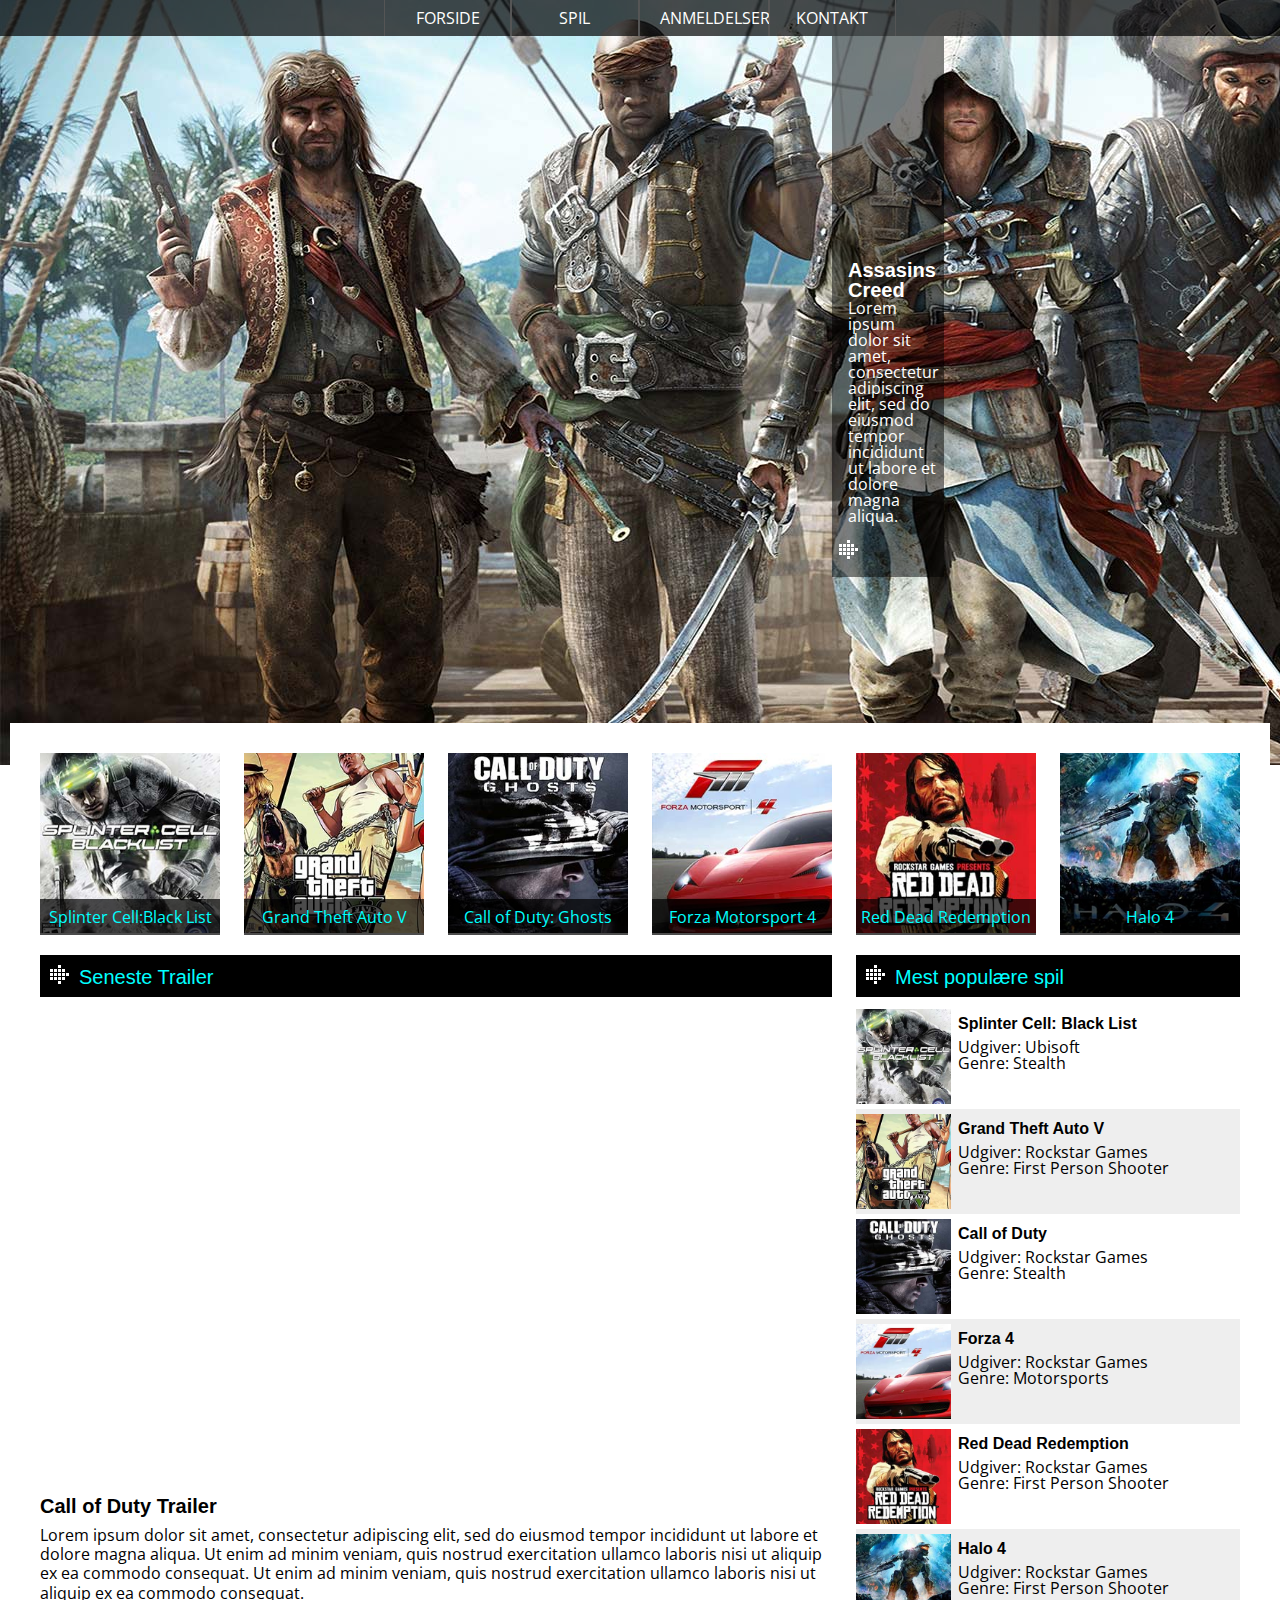
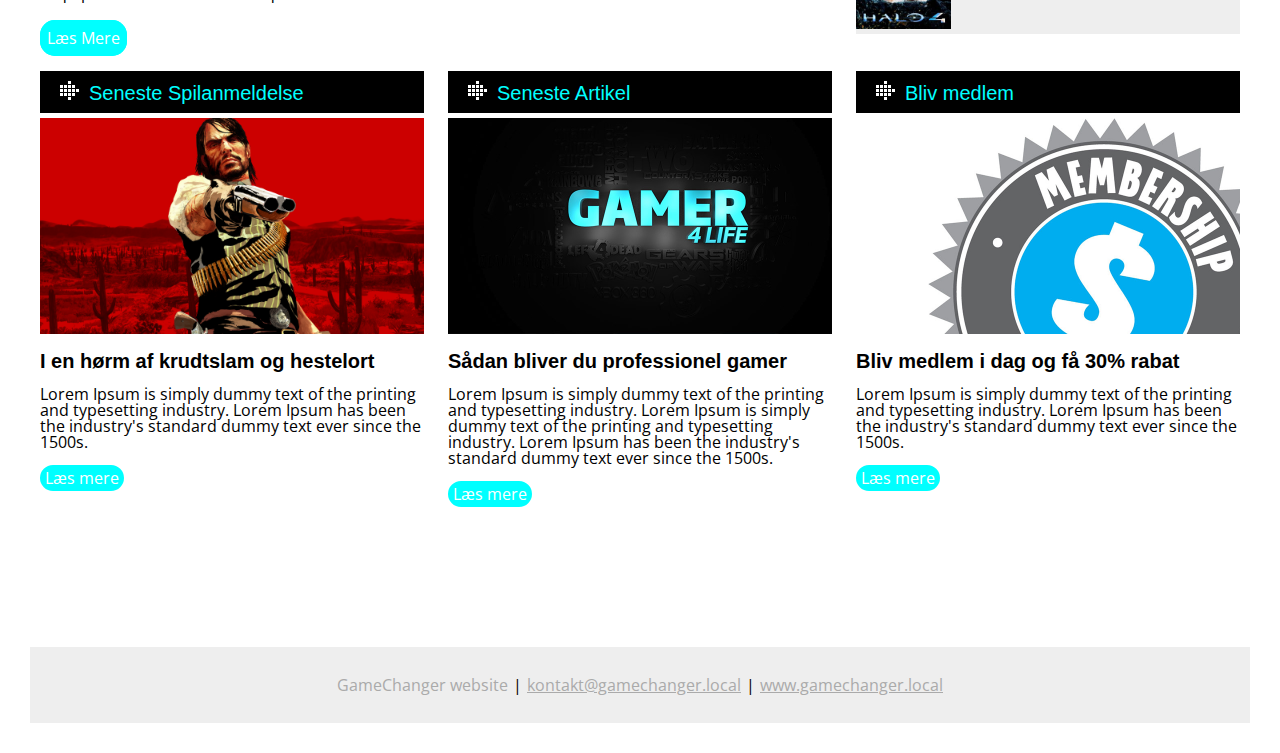
<file: index.html>
<!doctype html>
<html>
    <head>
        <title>Gamechanger Website</title>
        <link rel=stylesheet href="style/reset.css">
        <link rel=stylesheet href="style/core.css">
        <script type="text/javascript" src="power/main.js"></script>
    </head>
    <body id="nobody">
        <div class="wrapper">
            
        <nav class="global">
            <div><!-- navigation section -->
                <ul>
                <li><a href="#">Forside</a></li>
                <li><a href="spil.html">Spil</a></li>
                <li><a href="ratings.html">Anmeldelser</a></li>
                <li><a href="kontakt.html">Kontakt</a></li>
                </ul>
            </div><!-- hero text and section -->
            <div class="herotext">
                <li>
                    <h2>Assasins Creed</h2>
                    <p>Lorem ipsum dolor sit amet, consectetur adipiscing elit, sed do eiusmod tempor incididunt ut labore et dolore magna aliqua.</p>
                    <img>
                </li>
            </div>
        </nav>
            
        <header class="global">
            <div class="hero">
                <img src="img/slide/banner_assasins_creed_2.jpg">
            </div>
        </header>
        
        
        <main class="global">
            <div class="innerwrapper">
                <div class="thumbnails">
                <li><img src="img/thumbs/splintercell.jpg" alt="picture is broke">      <div class="thumbtext"><p>Splinter Cell:Black List</p></div>  </li>
                    <li><img src="img/thumbs/gtav.jpg" alt="picture is broke">          <div class="thumbtext"><p>Grand Theft Auto V</p></div>  </li>
                    <li><img src="img/thumbs/codghost.jpg" alt="picture is broke">      <div class="thumbtext"><p>Call of Duty: Ghosts</p></div>  </li>
                    <li><img src="img/thumbs/forza.jpg" alt="picture is broke">         <div class="thumbtext"><p>Forza Motorsport 4</p></div>  </li>
                    <li><img src="img/thumbs/reddead.jpg" alt="picture is broke">       <div class="thumbtext"><p>Red Dead Redemption</p></div>  </li>
                    <li><img src="img/thumbs/halo.jpg" alt="picture is broke">          <div class="thumbtext"><p>Halo 4</p></div> </li>
                </div>
                <div class="container">
                <div class="cod-trailer">
                <li>
                <h2>Seneste Trailer</h2>
                <iframe src="https://www.youtube.com/embed/MNxh7umVOZ0" frameborder="0" allowfullscreen></iframe>
                <h3>Call of Duty Trailer</h3>
                <p>Lorem ipsum dolor sit amet, consectetur adipiscing elit, sed do eiusmod tempor incididunt ut labore et dolore magna aliqua. Ut enim ad minim veniam, quis nostrud exercitation ullamco laboris nisi ut aliquip ex ea commodo consequat. Ut enim ad minim veniam, quis nostrud exercitation ullamco laboris nisi ut aliquip ex ea commodo consequat.
                    </p>
                    <a href="#">Læs Mere</a>
                </li>
                </div>
                <div class="popular">
                <h2>Mest populære spil</h2>
                    <ul>
                        <li>
                            <img src="img/thumbs/splintercell.jpg">
                            <div>
                            <h3>Splinter Cell: Black List</h3>
                            <p>Udgiver: Ubisoft</p>
                            <p>Genre: Stealth</p>
                            </div>
                        </li>  
                        <li>
                            <img src="img/thumbs/gtav.jpg">
                            <div>
                            <h3>Grand Theft Auto V</h3>
                            <p>Udgiver: Rockstar Games</p>
                            <p>Genre: First Person Shooter</p><!-- GTA har og vil altid være en third person shooter....-->
                            </div>
                        </li> 
                        <li>
                            <img src="img/thumbs/codghost.jpg">
                            <div>
                            <h3>Call of Duty</h3>
                            <p>Udgiver: Rockstar Games</p><!-- Det passer vist ikke helt? Activision / Square Enix?-->
                            <p>Genre: Stealth</p>
                            </div>
                        </li>  
                        <li>
                            <img src="img/thumbs/forza.jpg">
                            <div>
                            <h3>Forza 4</h3>
                            <p>Udgiver: Rockstar Games</p>
                            <p>Genre: Motorsports</p>
                            </div>
                        </li> 
                            <li>
                            <img src="img/thumbs/reddead.jpg">
                                <div>
                            <h3>Red Dead Redemption</h3>
                            <p>Udgiver: Rockstar Games</p>
                            <p>Genre: First Person Shooter</p><!-- Se linje 55 -->
                                </div>
                        </li>  
                        <li>
                            <img src="img/thumbs/halo.jpg">
                            <div>
                            <h3>Halo 4</h3>
                            <p>Udgiver: Rockstar Games</p>
                            <p>Genre: First Person Shooter</p>
                            </div>
                        </li>
                    </ul>
                </div>
                </div><!-- /.container-->
                <div class="articules">
                    <li>
                    <h2>Seneste Spilanmeldelse</h2>
                    <img src="img/ratings/red_dead_redemption.jpg.png">
                    <h3>I en hørm af krudtslam og hestelort</h3>
                    <p>Lorem Ipsum is simply dummy text of the printing and typesetting industry. Lorem Ipsum has been the industry's standard dummy text ever since the 1500s.</p>
                    <a href="#">Læs mere</a>
                    </li>
                    
                    <li>
                    <h2>Seneste Artikel</h2>
                    <img src="img/frontpage/article_gamer.jpg">
                    <h3>Sådan bliver du professionel gamer</h3>
                    <p>Lorem Ipsum is simply dummy text of the printing and typesetting industry. Lorem Ipsum is simply dummy text of the printing and typesetting industry. Lorem Ipsum has been the industry's standard dummy text ever since the 1500s.</p>
                    <a href="#">Læs mere</a>
                    </li>
                        
                    <li>
                    <h2>Bliv medlem</h2>
                    <img src="img/frontpage/article_membership.png">
                    <h3>Bliv medlem i dag og få 30% rabat</h3>
                    <p>Lorem Ipsum is simply dummy text of the printing and typesetting industry. Lorem Ipsum has been the industry's standard dummy text ever since the 1500s.</p>
                    <a href="#">Læs mere</a>
                    </li>
                </div>
                    
            </div><!-- /.innerwrapper-->
        </main>
        
        <footer class="global">
            <div class="innerwrapper">
                <div>
                <li><a>GameChanger website</a></li><li class="spacer">|</li><li><a href="#">kontakt@gamechanger.local</a></li>
                    <li class="spacer">|</li><li><a href="#">www.gamechanger.local</a></li>
                </div>
            </div>
        </footer>
            
        </div>
    </body>
</html>
</file>
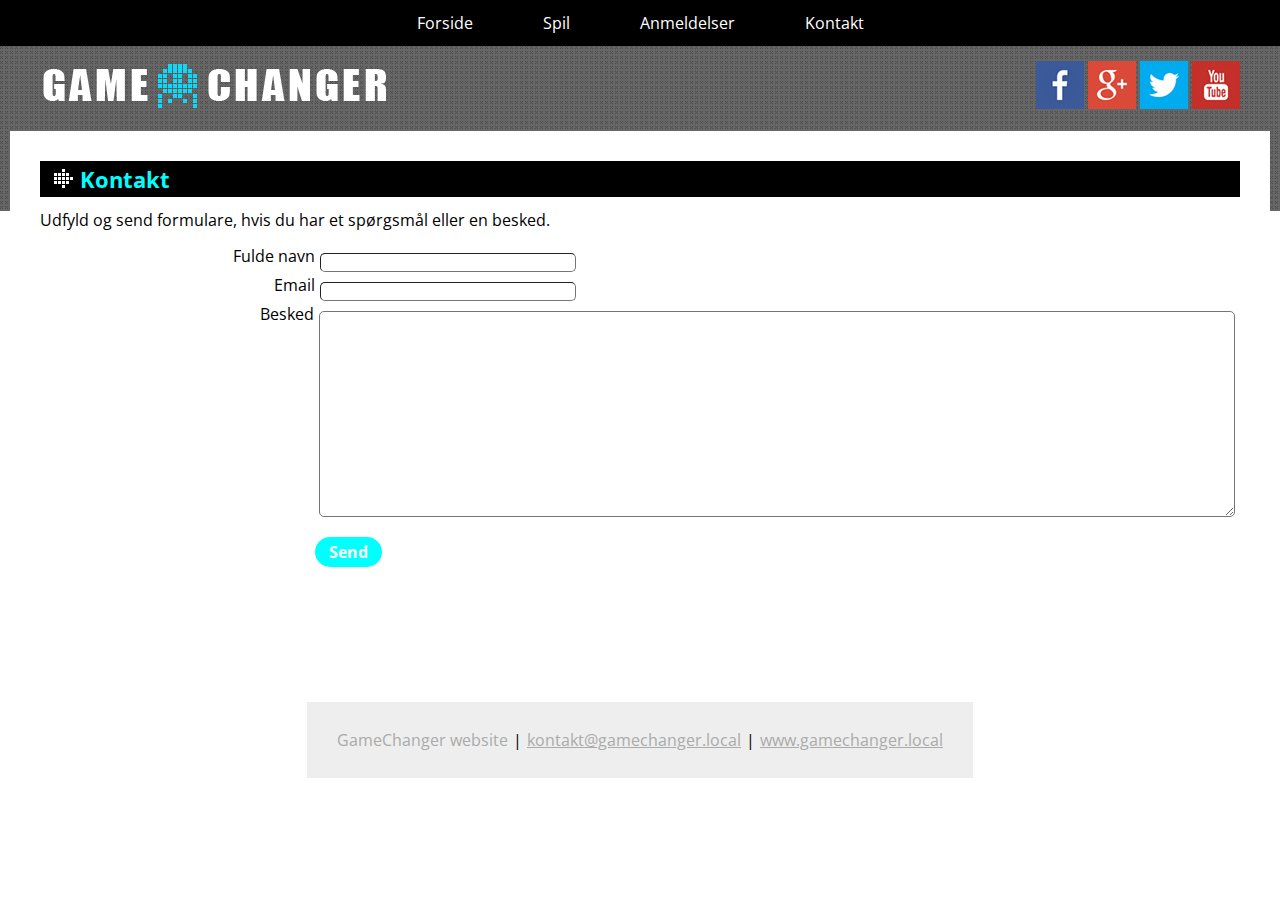
<file: kontakt.html>
<!doctype html>
<html>
    <head>
        <title>Kontakt</title>
        <link rel=stylesheet href="style/reset.css">
        <link rel=stylesheet href="style/kontakt.css">
        <script type="text/javascript" src="power/main.js"></script>
    </head>
    <body id="nobody">
            
             <nav class="global">
            <div class="navigation">
              <li><a href="index.html">Forside</a></li>
              <li><a href="spil.html">Spil</a></li>
              <li><a href="ratings.html">Anmeldelser</a></li>
              <li><a href="#">Kontakt</a></li>
            </div>
            
        </nav>
            
        <header class="global">
            <div class="wrapper">
                <div class="innerwrapper">
                    <div class="logo">
                        <img src="img/logo/logo.png">
                    </div>
                    <div class="social">
                        <img src="img/social/icon_facebook.png">
                        <img src="img/social/icon_gplus.png"><!-- Flagged for deletion: unnecessary content -->
                        <img src="img/social/icon_twitter.png">
                        <img src="img/social/icon_youtube.png">
                    </div>
                </div>
            </div>
        </header>
        
        <div class="wrapper">
        
        <main class="global">
            <div class="innerwrapper">
                <h2>Kontakt</h2>
                <p>Udfyld og send formulare, hvis du har et spørgsmål eller en besked.</p>
                <div class="formulars">
                    <div>
                        <p>Fulde navn</p><input>
                    </div>
                    <div>
                        <p>Email</p><input>
                    </div>    
                    <div>
                        <p>Besked</p><textarea rows="8" cols="100"></textarea>
                    </div>
                    <div>
                        <a onclick="submit();">Send</a>
                    </div>
                </div>
            </div>
        </main>
        
       <footer class="global">
            <div class="innerwrapper">
                <div>
                <li><a>GameChanger website</a></li><li class="spacer">|</li><li><a href="#">kontakt@gamechanger.local</a></li>
                    <li class="spacer">|</li><li><a href="#">www.gamechanger.local</a></li>
                </div>
            </div>
        </footer>
            
        </div>
    </body>
</html>
</file>
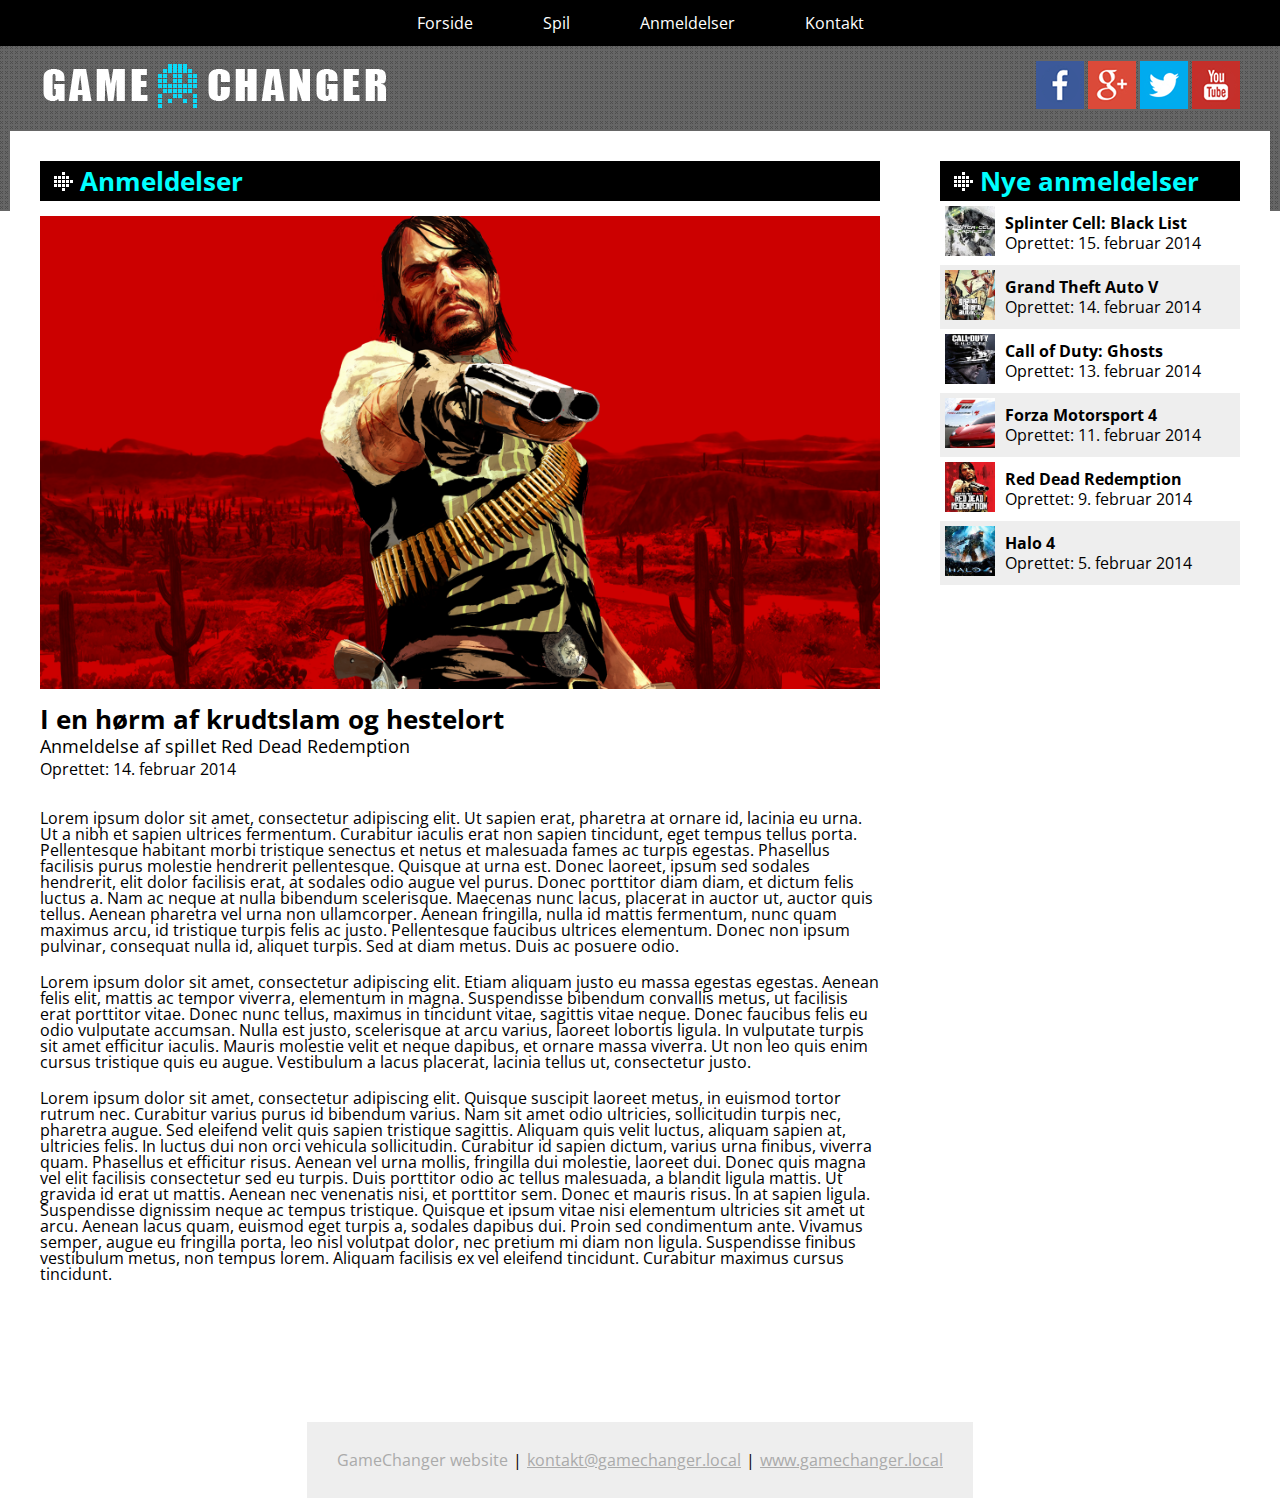
<file: ratings.html>
<!doctype html>
<html>
    <head>
        <title>Anmeldelser</title>
        <link rel=stylesheet href="style/reset.css">
        <link rel=stylesheet href="style/ratings.css">
        <script type="text/javascript" src="power/main.js"></script>
    </head>
    <body id="nobody">
            
          <nav class="global">
            <div class="navigation">
              <li><a href="index.html">Forside</a></li>
              <li><a href="spil.html">Spil</a></li>
              <li><a href="#">Anmeldelser</a></li>
              <li><a href="kontakt.html">Kontakt</a></li>
            </div>
            
        </nav>
            
        <header class="global">
            <div class="wrapper">
                <div class="innerwrapper">
                    <div class="logo">
                        <img src="img/logo/logo.png">
                    </div>
                    <div class="social">
                        <img src="img/social/icon_facebook.png">
                        <img src="img/social/icon_gplus.png"><!-- Flagged for deletion: unnecessary content -->
                        <img src="img/social/icon_twitter.png">
                        <img src="img/social/icon_youtube.png">
                    </div>
                </div>
            </div>
        </header>
        
        <div class="wrapper">
        <main class="global">
            <div class="innerwrapper">
            <div class="content">
                <div class="rating">
                <h2>Anmeldelser</h2>
                <img src="img/ratings/red_dead_redemption.jpg.png">
                <h3>I en hørm af krudtslam og hestelort</h3>
                <p>Anmeldelse af spillet Red Dead Redemption</p>
                <p>Oprettet: <time>14. februar 2014</time></p>
                <div class="breadtext">
                
                    <p>Lorem ipsum dolor sit amet, consectetur adipiscing elit. Ut sapien erat, pharetra at ornare id, lacinia eu urna. Ut a nibh et sapien ultrices fermentum. Curabitur iaculis erat non sapien tincidunt, eget tempus tellus porta. Pellentesque habitant morbi tristique senectus et netus et malesuada fames ac turpis egestas. Phasellus facilisis purus molestie hendrerit pellentesque. Quisque at urna est. Donec laoreet, ipsum sed sodales hendrerit, elit dolor facilisis erat, at sodales odio augue vel purus. Donec porttitor diam diam, et dictum felis luctus a. Nam ac neque at nulla bibendum scelerisque. Maecenas nunc lacus, placerat in auctor ut, auctor quis tellus. Aenean pharetra vel urna non ullamcorper. Aenean fringilla, nulla id mattis fermentum, nunc quam maximus arcu, id tristique turpis felis ac justo. Pellentesque faucibus ultrices elementum. Donec non ipsum pulvinar, consequat nulla id, aliquet turpis. Sed at diam metus. Duis ac posuere odio.</p>
                    
                    <p>Lorem ipsum dolor sit amet, consectetur adipiscing elit. Etiam aliquam justo eu massa egestas egestas. Aenean felis elit, mattis ac tempor viverra, elementum in magna. Suspendisse bibendum convallis metus, ut facilisis erat porttitor vitae. Donec nunc tellus, maximus in tincidunt vitae, sagittis vitae neque. Donec faucibus felis eu odio vulputate accumsan. Nulla est justo, scelerisque at arcu varius, laoreet lobortis ligula. In vulputate turpis sit amet efficitur iaculis. Mauris molestie velit et neque dapibus, et ornare massa viverra. Ut non leo quis enim cursus tristique quis eu augue. Vestibulum a lacus placerat, lacinia tellus ut, consectetur justo.</p>
                    
                    <p>Lorem ipsum dolor sit amet, consectetur adipiscing elit. Quisque suscipit laoreet metus, in euismod tortor rutrum nec. Curabitur varius purus id bibendum varius. Nam sit amet odio ultricies, sollicitudin turpis nec, pharetra augue. Sed eleifend velit quis sapien tristique sagittis. Aliquam quis velit luctus, aliquam sapien at, ultricies felis. In luctus dui non orci vehicula sollicitudin. Curabitur id sapien dictum, varius urna finibus, viverra quam. Phasellus et efficitur risus. Aenean vel urna mollis, fringilla dui molestie, laoreet dui. Donec quis magna vel elit facilisis consectetur sed eu turpis. Duis porttitor odio ac tellus malesuada, a blandit ligula mattis. Ut gravida id erat ut mattis. Aenean nec venenatis nisi, et porttitor sem. Donec et mauris risus. In at sapien ligula. Suspendisse dignissim neque ac tempus tristique. Quisque et ipsum vitae nisi elementum ultricies sit amet ut arcu. Aenean lacus quam, euismod eget turpis a, sodales dapibus dui. Proin sed condimentum ante. Vivamus semper, augue eu fringilla porta, leo nisl volutpat dolor, nec pretium mi diam non ligula. Suspendisse finibus vestibulum metus, non tempus lorem. Aliquam facilisis ex vel eleifend tincidunt. Curabitur maximus cursus tincidunt.</p>
                
                    </div>
                </div>
                <div class="recent">
                <h2>Nye anmeldelser</h2>
                    <li>
                    <img src="img/thumbs/splintercell.jpg"><div class="rectext">
                        <h3>Splinter Cell: Black List</h3>
                        <p>Oprettet: <time>15. februar 2014</time></p>
                        </div>
                    </li>
                      <li>
                    <img src="img/thumbs/gtav.jpg"><div class="rectext">
                        <h3>Grand Theft Auto V</h3>
                        <p>Oprettet: <time>14. februar 2014</time></p>
                          </div>
                    </li>
                      <li>
                    <img src="img/thumbs/codghost.jpg"><div class="rectext">
                        <h3>Call of Duty: Ghosts</h3>
                        <p>Oprettet: <time>13. februar 2014</time></p>
                          </div>
                    </li>
                      <li>
                    <img src="img/thumbs/forza.jpg"><div class="rectext">
                        <h3>Forza Motorsport 4</h3>
                        <p>Oprettet: <time>11. februar 2014</time></p>
                          </div>
                    </li>
                      <li>
                    <img src="img/thumbs/reddead.jpg"><div class="rectext">
                        <h3>Red Dead Redemption</h3>
                        <p>Oprettet: <time>9. februar 2014</time></p>
                          </div>
                    </li>
                      <li>
                    <img src="img/thumbs/halo.jpg"><div class="rectext">
                        <h3>Halo 4</h3>
                        <p>Oprettet: <time>5. februar 2014</time></p>
                          </div>
                    </li>
                </div>
            </div>
            </div>
        </main>
        
     <footer class="global">
            <div class="innerwrapper">
                <div>
                <li><a>GameChanger website</a></li><li class="spacer">|</li><li><a href="#">kontakt@gamechanger.local</a></li>
                    <li class="spacer">|</li><li><a href="#">www.gamechanger.local</a></li>
                </div>
            </div>
        </footer>
            
        </div>
    </body>
</html>
</file>
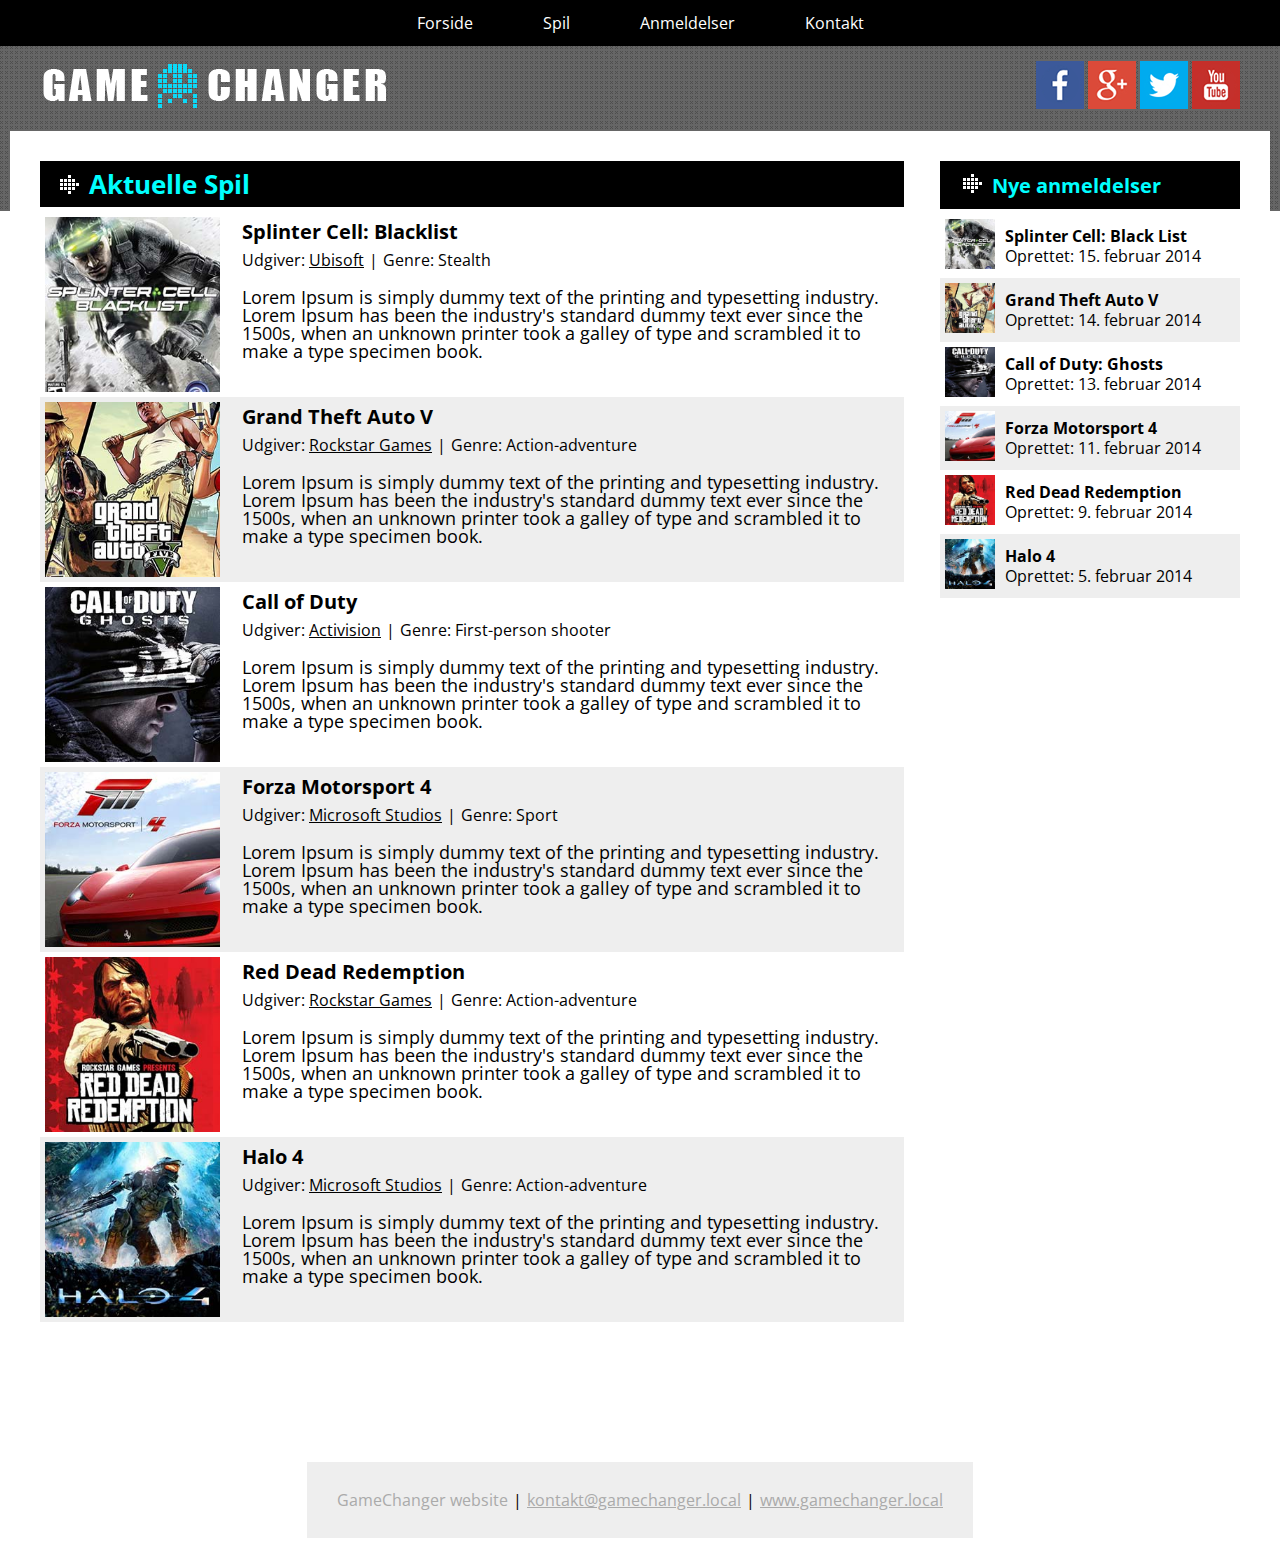
<file: spil.html>
<!doctype html>
<html>
    <head>
        <title>Spil</title>
        <link rel=stylesheet href="style/reset.css">
        <link rel=stylesheet href="style/spil.css">
        <script type="text/javascript" src="power/main.js"></script>
    </head>
    <body id="nobody">
        <nav class="global">
            <div class="navigation">
              <li><a href="index.html">Forside</a></li>
              <li><a href="#">Spil</a></li>
              <li><a href="ratings.html">Anmeldelser</a></li>
              <li><a href="kontakt.html">Kontakt</a></li>
            </div>
            
        </nav>
            
        <header class="global">
            <div class="wrapper">
                <div class="innerwrapper">
                    <div class="logo">
                        <img src="img/logo/logo.png">
                    </div>
                    <div class="social">
                        <img src="img/social/icon_facebook.png">
                        <img src="img/social/icon_gplus.png"><!-- Flagged for deletion: unnecessary content -->
                        <img src="img/social/icon_twitter.png">
                        <img src="img/social/icon_youtube.png">
                    </div>
                </div>
            </div>
        </header>
        
        
        <div class="wrapper">
            <div class="innerwrapper">
        <main class="global">
            <div class="gamecontent">
                <div class="actual">
                <h2>Aktuelle Spil</h2>
                    <li>
                    <img src="img/thumbs/splintercell.jpg">
                        <div class="subtext">
                        <h3>Splinter Cell: Blacklist</h3>
                                <div><h4>Udgiver: <a href="#">Ubisoft</a></h4><span>|</span><h4>Genre: Stealth</h4></div>
                        <p>Lorem Ipsum is simply dummy text of the printing and typesetting industry. Lorem Ipsum has been the industry's standard dummy text ever since the 1500s, when an unknown printer took a galley of type and scrambled it to make a type specimen book.</p>
                        </div>
                    </li>
                    <li>
                    <img src="img/thumbs/gtav.jpg">
                        <div class="subtext">
                        <h3>Grand Theft Auto V</h3>
                                <div><h4>Udgiver: <a href="#">Rockstar Games</a></h4><span>|</span><h4>Genre: Action-adventure</h4></div>
                        <p>Lorem Ipsum is simply dummy text of the printing and typesetting industry. Lorem Ipsum has been the industry's standard dummy text ever since the 1500s, when an unknown printer took a galley of type and scrambled it to make a type specimen book.</p>
                        </div>
                    </li>
                    <li>
                    <img src="img/thumbs/codghost.jpg">
                        <div class="subtext">
                            <h3>Call of Duty</h3>
                                <div><h4>Udgiver: <a href="#">Activision</a></h4><span>|</span><h4>Genre: First-person shooter</h4></div>
                        <p>Lorem Ipsum is simply dummy text of the printing and typesetting industry. Lorem Ipsum has been the industry's standard dummy text ever since the 1500s, when an unknown printer took a galley of type and scrambled it to make a type specimen book.</p>
                        </div>
                    </li>
                    <li>
                    <img src="img/thumbs/forza.jpg">
                        <div class="subtext">
                        <h3>Forza Motorsport 4</h3>
                                <div><h4>Udgiver: <a href="#">Microsoft Studios</a></h4><span>|</span><h4>Genre: Sport</h4></div><!-- really? -->
                        <p>Lorem Ipsum is simply dummy text of the printing and typesetting industry. Lorem Ipsum has been the industry's standard dummy text ever since the 1500s, when an unknown printer took a galley of type and scrambled it to make a type specimen book.</p>
                        </div>
                    </li>
                    <li>
                    <img src="img/thumbs/reddead.jpg">
                        <div class="subtext">
                        <h3>Red Dead Redemption</h3>
                                <div><h4>Udgiver: <a href="#">Rockstar Games</a></h4><span>|</span><h4>Genre: Action-adventure</h4></div>
                        <p>Lorem Ipsum is simply dummy text of the printing and typesetting industry. Lorem Ipsum has been the industry's standard dummy text ever since the 1500s, when an unknown printer took a galley of type and scrambled it to make a type specimen book.</p>
                        </div>
                    </li>
                    <li>
                    <img src="img/thumbs/halo.jpg">
                        <div class="subtext">
                        <h3>Halo 4</h3>
                                <div><h4>Udgiver: <a href="#">Microsoft Studios</a></h4><span>|</span><h4>Genre: Action-adventure</h4></div>
                        <p>Lorem Ipsum is simply dummy text of the printing and typesetting industry. Lorem Ipsum has been the industry's standard dummy text ever since the 1500s, when an unknown printer took a galley of type and scrambled it to make a type specimen book.</p>
                        </div>
                    </li>
                    
                </div>
                <div class="recent">
                <h2>Nye anmeldelser</h2>
                    <li>
                    <img src="img/thumbs/splintercell.jpg"><div class="rectext">
                        <h3>Splinter Cell: Black List</h3>
                        <p>Oprettet: <time>15. februar 2014</time></p>
                        </div>
                    </li>
                      <li>
                    <img src="img/thumbs/gtav.jpg"><div class="rectext">
                        <h3>Grand Theft Auto V</h3>
                        <p>Oprettet: <time>14. februar 2014</time></p>
                          </div>
                    </li>
                      <li>
                    <img src="img/thumbs/codghost.jpg"><div class="rectext">
                        <h3>Call of Duty: Ghosts</h3>
                        <p>Oprettet: <time>13. februar 2014</time></p>
                          </div>
                    </li>
                      <li>
                    <img src="img/thumbs/forza.jpg"><div class="rectext">
                        <h3>Forza Motorsport 4</h3>
                        <p>Oprettet: <time>11. februar 2014</time></p>
                          </div>
                    </li>
                      <li>
                    <img src="img/thumbs/reddead.jpg"><div class="rectext">
                        <h3>Red Dead Redemption</h3>
                        <p>Oprettet: <time>9. februar 2014</time></p>
                          </div>
                    </li>
                      <li>
                    <img src="img/thumbs/halo.jpg"><div class="rectext">
                        <h3>Halo 4</h3>
                        <p>Oprettet: <time>5. februar 2014</time></p>
                          </div>
                    </li>
                    
                </div>
            </div>
            </div><!-- innerwrapper -->
        </main>
        
       <footer class="global">
            <div class="innerwrapper">
                <div>
                <li><a>GameChanger website</a></li><li class="spacer">|</li><li><a href="#">kontakt@gamechanger.local</a></li>
                    <li class="spacer">|</li><li><a href="#">www.gamechanger.local</a></li>
                </div>
            </div>
        </footer>
            
        </div><!-- wrapper-->
    </body>
</html>
</file>
<file: style/core.css>
@import url('https://fonts.googleapis.com/css?family=Open+Sans');
#nobody{
    font-family: 'Open Sans', 'sans-serif';
}

.wrapper {
    margin: 0 auto;
    overflow-x: hidden;
}
.innerwrapper {
    border: 30px solid #fff;
    width: 1200px;
    margin: 0 auto;
}
.wrapper > .global {
    display: flex;
}
.global {
    margin: 0 auto;
}
main > div > div{
    display: flex;
}
h1, h2, h3, h4 {
    font-family: sans-serif;
}




.wrapper nav.global{
    display: block;
}
nav.global div:first-of-type{
    width: 100%;
    position: relative;
    z-index: 2;
    background-color: rgba(0,0,0,0.7);
    display: block;
}
nav.global ul{
    display: flex;
    width: 40%;
    margin: 0 auto;
    justify-content: space-between;
}
nav.global li{
    border-left: 1px solid #555;
    border-right: 1px solid #555;
    width: 25%;
    text-align: center;
}
nav.global li:hover > a{
    background-color: aqua;
    color: black;
}
nav.global li a{
    padding: 10px 20px;
    display: block;
    text-transform: uppercase;
    color: white;
    text-decoration: none;
}
.herotext{
    display: inline;
    background-color: rgba(0,0,0,0.0);
    position: absolute;
    top: 36px;
    left: 65%;
    z-index: 1;
}
nav div.herotext > li{
    background-color: rgba(0,0,0,0.5);
    display: inline-block;
    border-left:  0;
    border-right:  0;
}
.herotext li > * {
    color: white;
    display: inline-block;
    text-align: left;
}
.herotext li h2{
    padding: 0 16px;
    padding-top: 200%;
    font-size: 20px;
    font-weight: bold;
}
.herotext li p{
    padding: 0 16px;
}
div.herotext li h2::before{
    content: none;
}
div.herotext li img{
    content: url(../img/graphic/icon_titlebar.png);
    padding: 16px;
    position: relative;
    right: 35%;
}



.hero img{
    position: relative;
    bottom: 36px;
}





main.global {
    position: relative;
    bottom: 80px;
}
.innerwrapper{
    background-color: white;
}
.thumbnails {
    margin: 0 auto;
    justify-content: space-between;
    margin-bottom: 20px;
}
.thumbnails li{
    list-style: none;
    position: relative;
    box-sizing: content-box;
}
.thumbnails li img{
    width: 180px;
}
.thumbnails .thumbtext {
    position: absolute;
    bottom: 0;
    width: 100%;
    text-align: center;
    background-color: rgba(0,0,0,0.7);
    padding: 10px 0;
}
.thumbnails .thumbtext p{
    color: aqua;
}

.container{
    justify-content: space-between;
}
.cod-trailer{
    width: 66%;
}
.cod-trailer li{
    list-style: none;
    display: inline-block;
}
.cod-trailer h2{
    background-color: black;
    color: aqua;
    width: 100%;
    padding: 10px 0;
    font-size: 20px;
    margin-bottom: 7px;
}
.cod-trailer iframe{
    display: inline;
    width: 100%;
    height: 480px;
}
.cod-trailer h3{
    padding: 10px 0;
    font-size: 20px;
    font-weight: bold;  
}
.cod-trailer p{
    line-height: 1.2;
    padding-bottom: 27px;
}
.cod-trailer a{
    text-decoration: none;
    color: white;
    border-radius: 15px;
    background-color: aqua;
    border: 7px solid aqua;
}
.popular{
    width: 32%;
}
.popular li{
    padding: 5px 0;
}
.popular li div{
    padding-left: 7px;
}
.popular h2{
    font-size: 20px;
    padding: 10px 0;
    background-color: black;
    color: aqua;
    margin-bottom: 7px;
    box-sizing: border-box;
}
h2::before{
    padding: 5px 10px;
    content: url(../img/graphic/icon_titlebar.png)
}
.popular ul li{
    display: flex;
}
.popular h3{
    font-weight: bold;
    padding: 7px 0;
}
.popular ul li:nth-of-type(even){
    background-color: #eee;
}
.popular ul li h3{
    display: block;
}
.popular ul li img{
    width: 95px;
    height: 95px;
}



.articules{
    justify-content: space-between;
    margin-top: 15px;
    padding-top: 10px;
}
.articules li{
    list-style: none;
    width: 32%;
}
.articules img{
    width: 100%;
}
.articules h2{
    display: block;
    padding: 10px;
    margin-bottom: 5px;
    font-size: 20px;
    background-color: black;
    color: aqua;
}
.articules h3{
    padding: 15px 0;
    font-size: 20px;
    font-weight: bold;
}
.articules p{
    display: inline-block;
}
.articules a{
    margin-top: 15px;
    text-decoration: none;
    color: white;
    display: inline-block;
    background-color: aqua;
    border-radius: 15px;
    border: 5px solid aqua;
}

footer.global > .innerwrapper{
    background-color: #eee;
    padding: 30px;
}
footer.global > div > div{
    margin: 0 auto;
    box-sizing: border-box;
    display: flex;
    justify-content: center;
}
footer.global li{
    display: block;
    list-style: none;
}
footer.global li a{
    color: #aaa;
    height: 1em;
    display: block;
    box-sizing: padding-box;
}
.spacer {
    padding: 0 5px;
}
</file>
<file: style/kontakt.css>
@import url('https://fonts.googleapis.com/css?family=Open+Sans');
#nobody {
    font-family: 'Open Sans', 'sans-serif';
}


main.global {
    position: relative;
    bottom: 80px;
}
.wrapper {
    max-width: 1400px;
    margin: 0 auto;
}
.innerwrapper{
    max-width: 1200px;
    margin: 0 auto;
}

nav.global {
    background-color: black;
}  
nav.global div{
    margin: 0 auto;
    display: flex;
    justify-content: center;
}
.navigation li {
    list-style: none;
    text-align: center;
}
.navigation a:hover{
    background-color: aqua;
    color: black;
}
.navigation a {
    text-decoration: none;
    color: white;
    display: block;
    padding: 15px 35px;
}

header.global{
    padding-top: 15px;
    max-width: 1920px;
    height: 150px;
}
header.global {
    background-image: url(../img/graphic/cross.png);
    background-color: #666  ;
}
header.global > .wrapper .innerwrapper {
    display: flex;
    justify-content: space-between;
}

.wrapper > .global {
    display: flex;
}
main.global .innerwrapper > div div{
    display: flex;
}
main.global .innerwrapper input {
    width: 250px;
    border-radius: 5px;
    border-width: 1px;
}
main.global .innerwrapper textarea{
    width: 925px;
    height: 200px;
    border-radius: 5px;
}
.formulars {
    padding: 20px;
    padding-left: 175px;
    padding-right: 0;
}
.formulars div{
    padding: 5px;
}
.formulars p{
    display: inline-block;
    width: 90px;
    text-align: right;
    padding: 5px;
    margin-top: -10px;
}
main.global .innerwrapper{
    width: 1200px;
    background-color: white;
    border: 30px solid #fff;
}
main.global h2::before{
    content: url(../img/graphic/icon_titlebar.png);
    padding: 7px;
}
main.global h2{
    font-size: 22px;
    font-weight: bold;
    margin-bottom: 15px;
    padding: 7px;
    background-color: black;
    color: aqua;
}
.formulars a {
    font-weight: bold;
    color: white;
    cursor: pointer;
    background-color: aqua;
    padding: 0 7px;
    border-radius: 50px;
    border: 7px solid aqua;
}
.formulars div:last-of-type{
    margin-top: 10px;
    padding-left: 100px;
}




footer.global > .innerwrapper{
    background-color: #eee;
    padding: 30px;
}
footer.global > div > div{
    margin: 0 auto;
    box-sizing: border-box;
    display: flex;
    justify-content: center;
}
footer.global li{
    display: block;
    list-style: none;
}
footer.global li a{
    color: #aaa;
    height: 1em;
    display: block;
    box-sizing: padding-box;
}
.spacer {
    padding: 0 5px;
}
</file>
<file: style/ratings.css>
@import url('https://fonts.googleapis.com/css?family=Open+Sans');
#nobody{
    font-family: 'Open Sans', 'sans-serif';
}
.wrapper {
    max-width: 1400px;
    margin: 0 auto;
}
.innerwrapper {
    max-width: 1200px;
    margin: 0 auto;
}

.wrapper > .global {
    display: flex;
}

nav.global {
    background-color: black;
}  
nav.global div{
    margin: 0 auto;
    display: flex;
    justify-content: center;
}
.navigation li {
    list-style: none;
    text-align: center;
}
.navigation a:hover{
    background-color: aqua;
    color: black;
}
.navigation a {
    text-decoration: none;
    color: white;
    display: block;
    padding: 15px 35px;
}

header.global{
    padding-top: 15px;
    max-width: 1920px;
    height: 150px;
}
header.global {
    background-image: url(../img/graphic/cross.png);
    background-color: #666  ;
}
header .wrapper .innerwrapper{
    border: none;
    display: flex;
    justify-content: space-between;
}
main.global .content {
    display: flex;
    justify-content: space-between;
}
main.global .innerwrapper {
    position: relative;
    border: 30px solid #fff;
    bottom: 80px;
    background-color: white;
}

.rating {
    width: 70%;
}
.rating img{
    max-width: 100%;
}
 h2{
    font-weight: bold;
    font-size: 26px;
    padding: 7px;
    color: aqua;
    background-color: black;
    margin-bottom: 15px;
} 
.recent h2{
    margin-bottom: 0;
}
h2::before{
    content: url(../img/graphic/icon_titlebar.png);
    padding: 7px;
}
.rating h3{
    padding: 15px 0 2px 0;
    font-size: 26px;
    font-weight: bold;
}
.rating > p:first-of-type{
    font-size: 18px;
}
.rating > p{
    padding: 3px 0;
}
.breadtext{
    padding: 20px 0;
}
.breadtext p{
    padding: 10px 0;
}



.rectext{
    padding: 7px 0;
}
.recent {
    width: 25%;
}
.recent li{
    list-style: none;
    padding: 5px;
}
.recent li::after{
    display: block;
    content: '';
    clear:both;
}
.recent li:nth-of-type(even){
    background-color: #eee;
}
.recent li img{
    float: left;
    width: 50px;
}
.recent li h3{
    font-weight: bold;
}
.recent li p{
}
.recent li h3, .recent li p{
    display: inline-block;
    padding: 2px 10px;
}




footer.global > .innerwrapper{
    background-color: #eee;
    padding: 30px;
}
footer.global > div > div{
    margin: 0 auto;
    box-sizing: border-box;
    display: flex;
    justify-content: center;
}
footer.global li{
    display: block;
    list-style: none;
}
footer.global li a{
    color: #aaa;
    height: 1em;
    display: block;
    box-sizing: padding-box;
}
.spacer {
    padding: 0 5px;
}
</file>
<file: style/spil.css>
@import url('https://fonts.googleapis.com/css?family=Open+Sans');
#nobody{
    font-family: 'Open Sans', 'sans-serif';
}
.wrapper {
    max-width: 1400px;
    margin: 0 auto;
}
.innerwrapper{
    max-width: 1200px;
    margin: 0 auto;
    border: 30px solid #fff;
}
.wrapper > .global {
    display: flex;
}
.global > .gamecontent{
    display: flex;
    justify-content: space-between;
}
a
{color:black;}

nav.global {
    background-color: black;
}  
nav.global div{
    margin: 0 auto;
    display: flex;
    justify-content: center;
}
.navigation li {
    list-style: none;
    text-align: center;
}
.navigation a:hover{
    background-color: aqua;
    color: black;
}
.navigation a {
    text-decoration: none;
    color: white;
    display: block;
    padding: 15px 35px;
}

header.global{
    padding-top: 15px;
    max-width: 1920px;
    height: 150px;
}
header.global {
    background-image: url(../img/graphic/cross.png);
    background-color: #666  ;
}
header .wrapper .innerwrapper{
    border: none;
    display: flex;
    justify-content: space-between;
}
body > div.wrapper > div.innerwrapper {
    position: relative;
    bottom: 80px;
}
body > div.wrapper > div.innerwrapper{
    background-color: white;
}

.gamecontent h2{
    font-size: 26px;
    font-weight: bold;
    background-color: black;
    color: aqua;
    padding: 10px;
    margin-bottom: 5px;
}
.gamecontent .recent h2{
    font-size: 20px;
    padding: 13px;
}
.gamecontent h2::before{
    content: url(../img/graphic/icon_titlebar.png);
    padding: 5px 10px;
    color: white;
}
.gamecontent div li:nth-of-type(even){
    background-color: #eee;
}
.actual {
    width: 72%;
}
.actual li:first-of-type{
    margin-top: 5px;
}
.actual li{
    list-style: none;
    display: flex;
    padding: 5px;
    padding-right: 15px;
}
.actual li .subtext > * {
    padding: 5px;
}
.actual li .subtext p{
    padding-top: 15px;
    font-size: 18px;
}
.actual li .subtext div span{
    padding: 0 5px;
}

.actual li h3{
    font-size: 20px;
    font-weight: bold;
}
.subtext > div{
    
}
.subtext > div > *{
    display: inline;
}
.rectext{
    padding: 7px 0;
}
.recent {
    width: 25%;
}
.recent li{
    list-style: none;
    padding: 5px;
}
.recent li::after{
    display: block;
    content: '';
    clear:both;
}
.recent li img{
    float: left;
    width: 50px;
}
.recent li h3{
    font-weight: bold;
}
.recent li p{
}
.recent li h3, .recent li p{
    display: inline-block;
    padding: 2px 10px;
}



footer.global > .innerwrapper{
    background-color: #eee;
    padding: 30px;
}
footer.global > div > div{
    margin: 0 auto;
    box-sizing: border-box;
    display: flex;
    justify-content: center;
}
footer.global li{
    display: block;
    list-style: none;
}
footer.global li a{
    color: #aaa;
    height: 1em;
    display: block;
    box-sizing: padding-box;
}
.spacer {
    padding: 0 5px;
}

.actual li img{
    width: 175px;
    height: 175px;
    padding-right: 17px;
}
</file>
